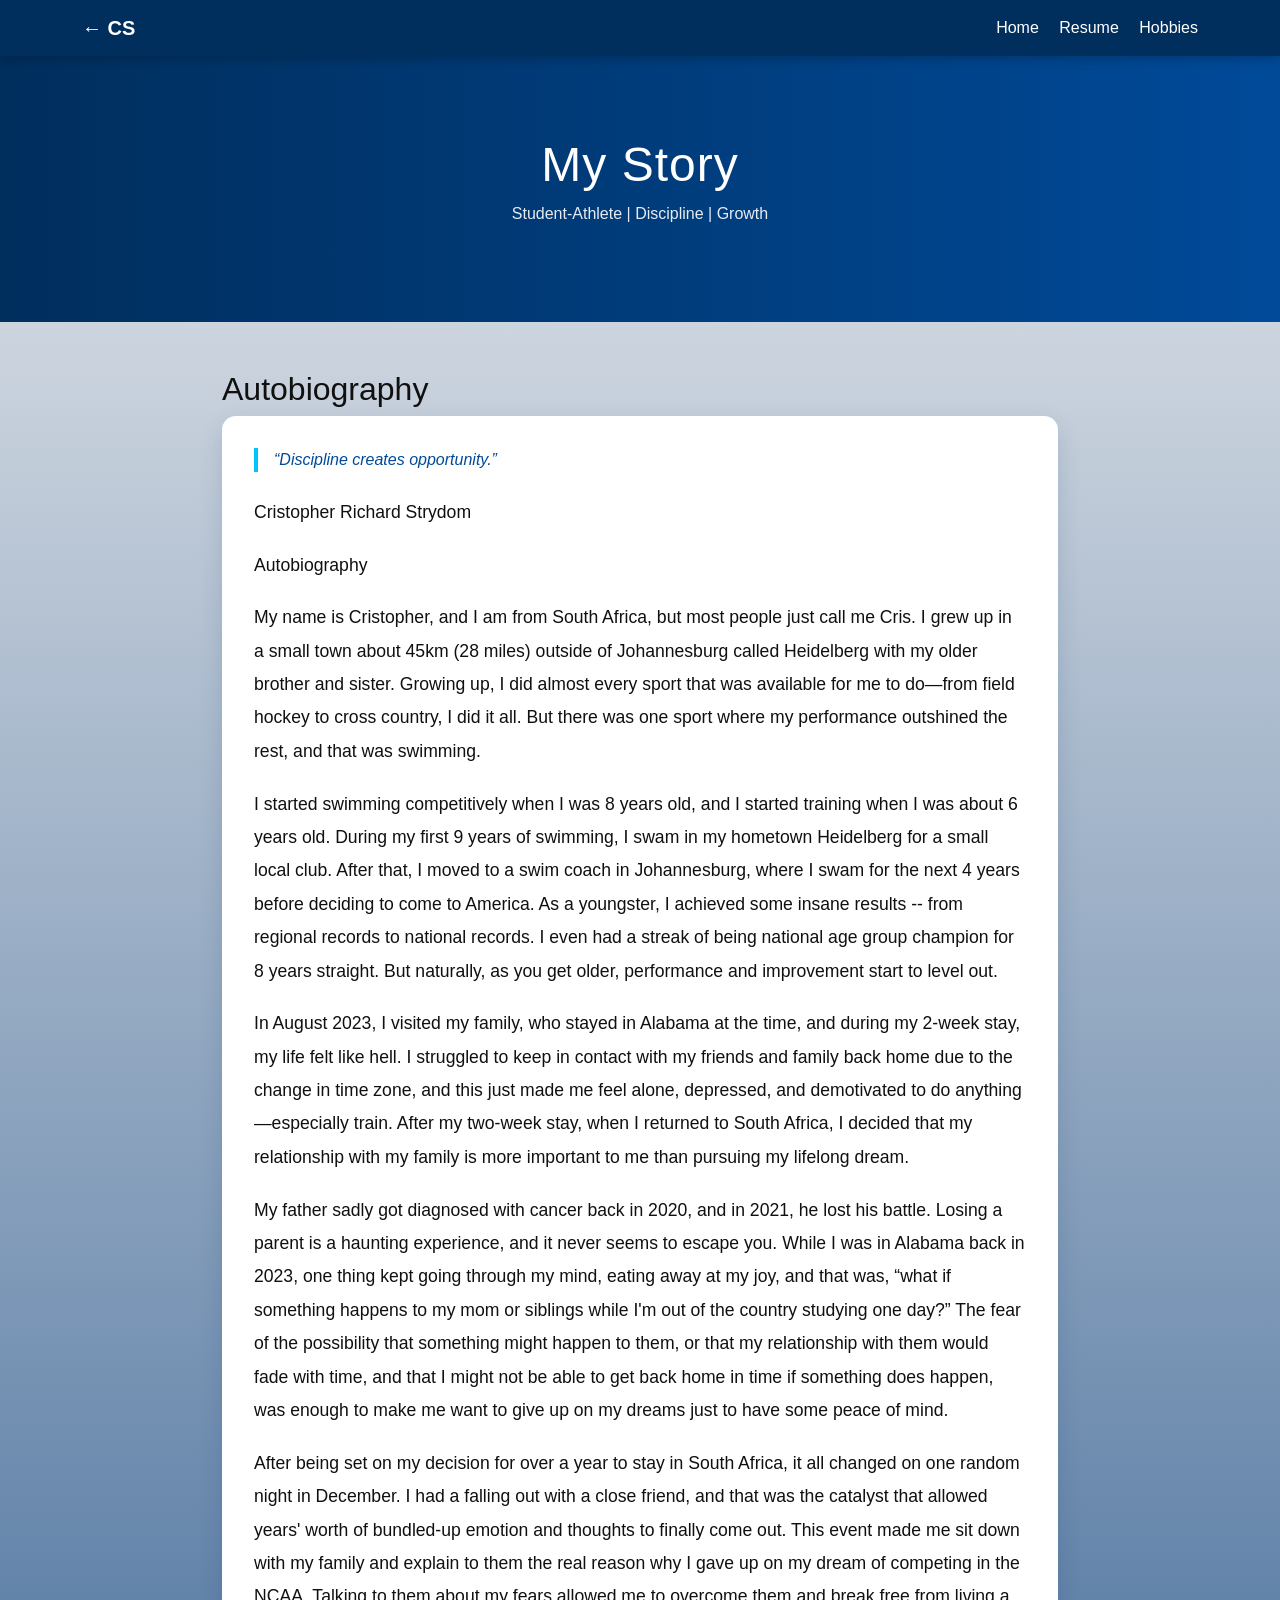
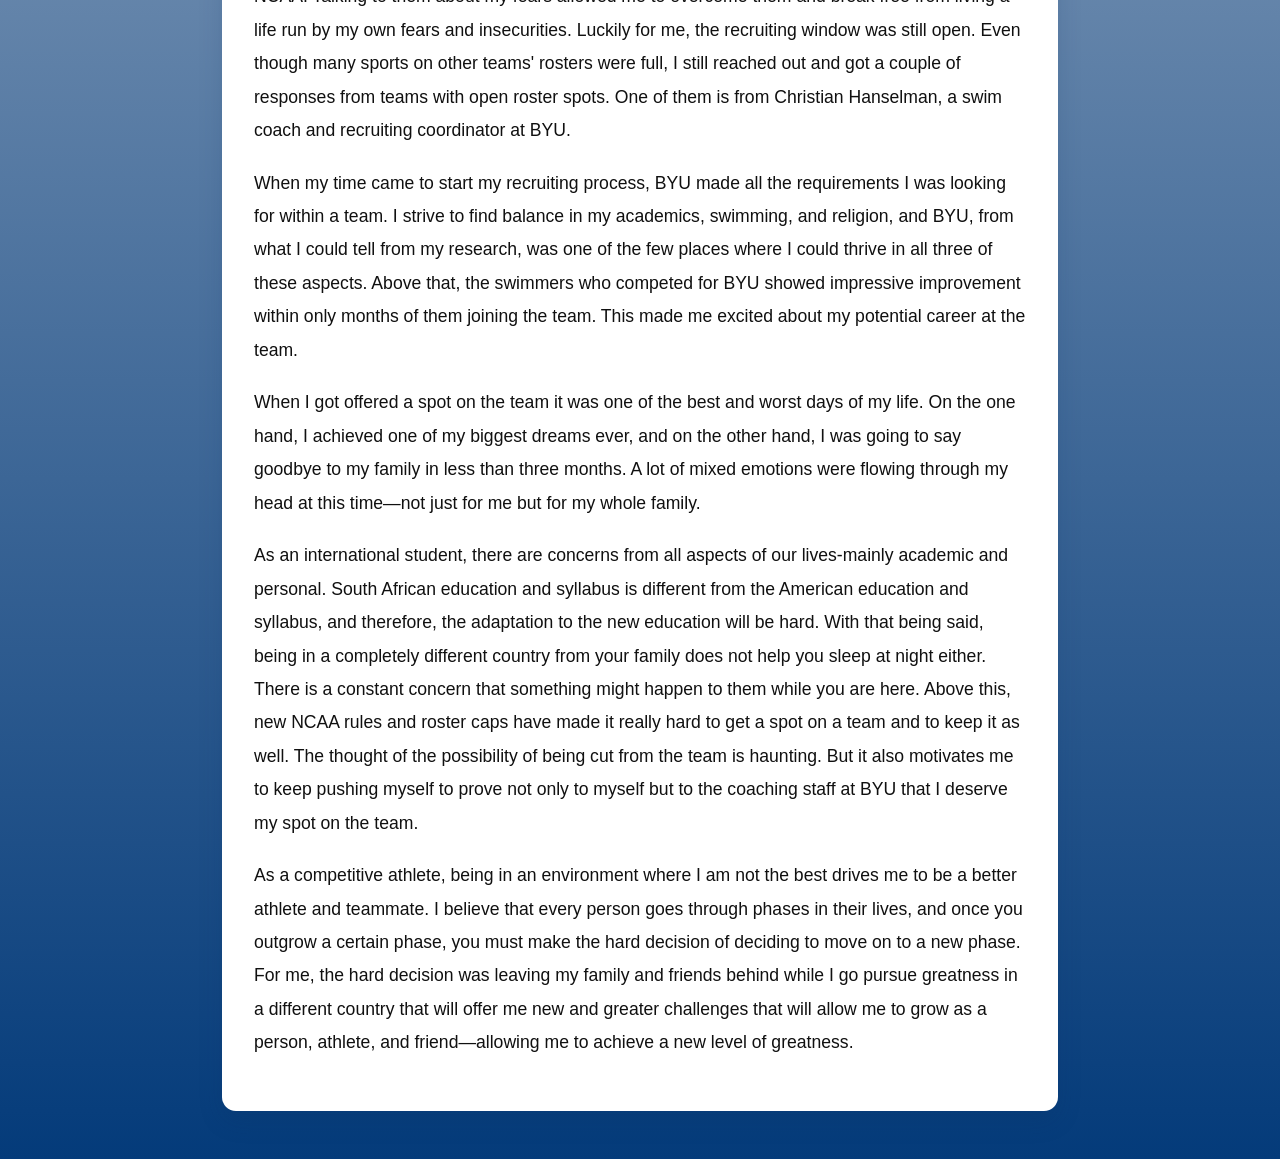
<file: Autobiography.html>
<!DOCTYPE html>
<html lang="en">
<head>
    <meta charset="utf-8">
    <meta name="viewport" content="width=device-width, initial-scale=1">
    <title>Autobiography | Cristopher Strydom</title>

    <!-- Bootstrap -->
    <link href="https://cdn.jsdelivr.net/npm/bootstrap@5.2.3/dist/css/bootstrap.min.css" rel="stylesheet">

    <!-- Your BYU CSS -->
    <link href="css/Autobiography.css" rel="stylesheet">
</head>

<body>

<!-- NAVBAR -->
<nav class="navbar navbar-expand-lg navbar-dark">
    <div class="container">
        <!-- Clickable logo (goes home) -->
        <a class="navbar-brand" href="index.html">← CS</a>

        <!-- Navigation links -->
        <div>
            <a class="nav-link d-inline" href="index.html">Home</a>
            <a class="nav-link d-inline" href="resume.html">Resume</a>
            <a class="nav-link d-inline" href="hobbies.html">Hobbies</a>
        </div>
    </div>
</nav>

<!-- HEADER -->
<header class="page-header">
    <h1>My Story</h1>
    <p>Student-Athlete | Discipline | Growth</p>
</header>

<!-- AUTOBIOGRAPHY SECTION -->
<section class="section">
    <h2>Autobiography</h2>

    <div class="card-custom">

        <!-- Quote -->
        <div class="autobio-quote">
            “Discipline creates opportunity.”
        </div>
        <p>
        Cristopher Richard Strydom 
        <p>Autobiography</p>

<p>My name is Cristopher, and I am from South Africa, but most people just call me Cris. I grew up in a small town about 45km (28 miles) outside of Johannesburg called Heidelberg with my older brother and sister. Growing up, I did almost every sport that was available for me to do—from field hockey to cross country, I did it all. But there was one sport where my performance outshined the rest, and that was swimming.</p>

<p>I started swimming competitively when I was 8 years old, and I started training when I was about 6 years old. During my first 9 years of swimming, I swam in my hometown Heidelberg for a small local club. After that, I moved to a swim coach in Johannesburg, where I swam for the next 4 years before deciding to come to America. As a youngster, I achieved some insane results -- from regional records to national records. I even had a streak of being national age group champion for 8 years straight. But naturally, as you get older, performance and improvement start to level out.</p>

<p>In August 2023, I visited my family, who stayed in Alabama at the time, and during my 2-week stay, my life felt like hell. I struggled to keep in contact with my friends and family back home due to the change in time zone, and this just made me feel alone, depressed, and demotivated to do anything—especially train. After my two-week stay, when I returned to South Africa, I decided that my relationship with my family is more important to me than pursuing my lifelong dream. </p>

<p>My father sadly got diagnosed with cancer back in 2020, and in 2021, he lost his battle. Losing a parent is a haunting experience, and it never seems to escape you. While I was in Alabama back in 2023, one thing kept going through my mind, eating away at my joy, and that was, “what if something happens to my mom or siblings while I'm out of the country studying one day?” The fear of the possibility that something might happen to them, or that my relationship with them would fade with time, and that I might not be able to get back home in time if something does happen, was enough to make me want to give up on my dreams just to have some peace of mind.</p> 

<p>After being set on my decision for over a year to stay in South Africa, it all changed on one random night in December. I had a falling out with a close friend, and that was the catalyst that allowed years' worth of bundled-up emotion and thoughts to finally come out. This event made me sit down with my family and explain to them the real reason why I gave up on my dream of competing in the NCAA. Talking to them about my fears allowed me to overcome them and break free from living a life run by my own fears and insecurities. Luckily for me, the recruiting window was still open. Even though many sports on other teams' rosters were full, I still reached out and got a couple of responses from teams with open roster spots. One of them is from Christian Hanselman, a swim coach and recruiting coordinator at BYU.</p> 

<p>When my time came to start my recruiting process, BYU made all the requirements I was looking for within a team. I strive to find balance in my academics, swimming, and religion, and BYU, from what I could tell from my research, was one of the few places where I could thrive in all three of these aspects. Above that, the swimmers who competed for BYU showed impressive improvement within only months of them joining the team. This made me excited about my potential career at the team. </p>

<p>When I got offered a spot on the team it was one of the best and worst days of my life. On the one hand, I achieved one of my biggest dreams ever, and on the other hand, I was going to say goodbye to my family in less than three months. A lot of mixed emotions were flowing through my head at this time—not just for me but for my whole family. </p>

<p>As an international student, there are concerns from all aspects of our lives-mainly academic and personal. South African education and syllabus is different from the American education and syllabus, and therefore, the adaptation to the new education will be hard. With that being said, being in a completely different country from your family does not help you sleep at night either. There is a constant concern that something might happen to them while you are here. Above this, new NCAA rules and roster caps have made it really hard to get a spot on a team and to keep it as well. The thought of the possibility of being cut from the team is haunting. But it also motivates me to keep pushing myself to prove not only to myself but to the coaching staff at BYU that I deserve my spot on the team. </p>

<p>As a competitive athlete, being in an environment where I am not the best drives me to be a better athlete and teammate. I believe that every person goes through phases in their lives, and once you outgrow a certain phase, you must make the hard decision of deciding to move on to a new phase. For me, the hard decision was leaving my family and friends behind while I go pursue greatness in a different country that will offer me new and greater challenges that will allow me to grow as a person, athlete, and friend—allowing me to achieve a new level of greatness. </p>
        </p>
    </div>
</section>
</file>
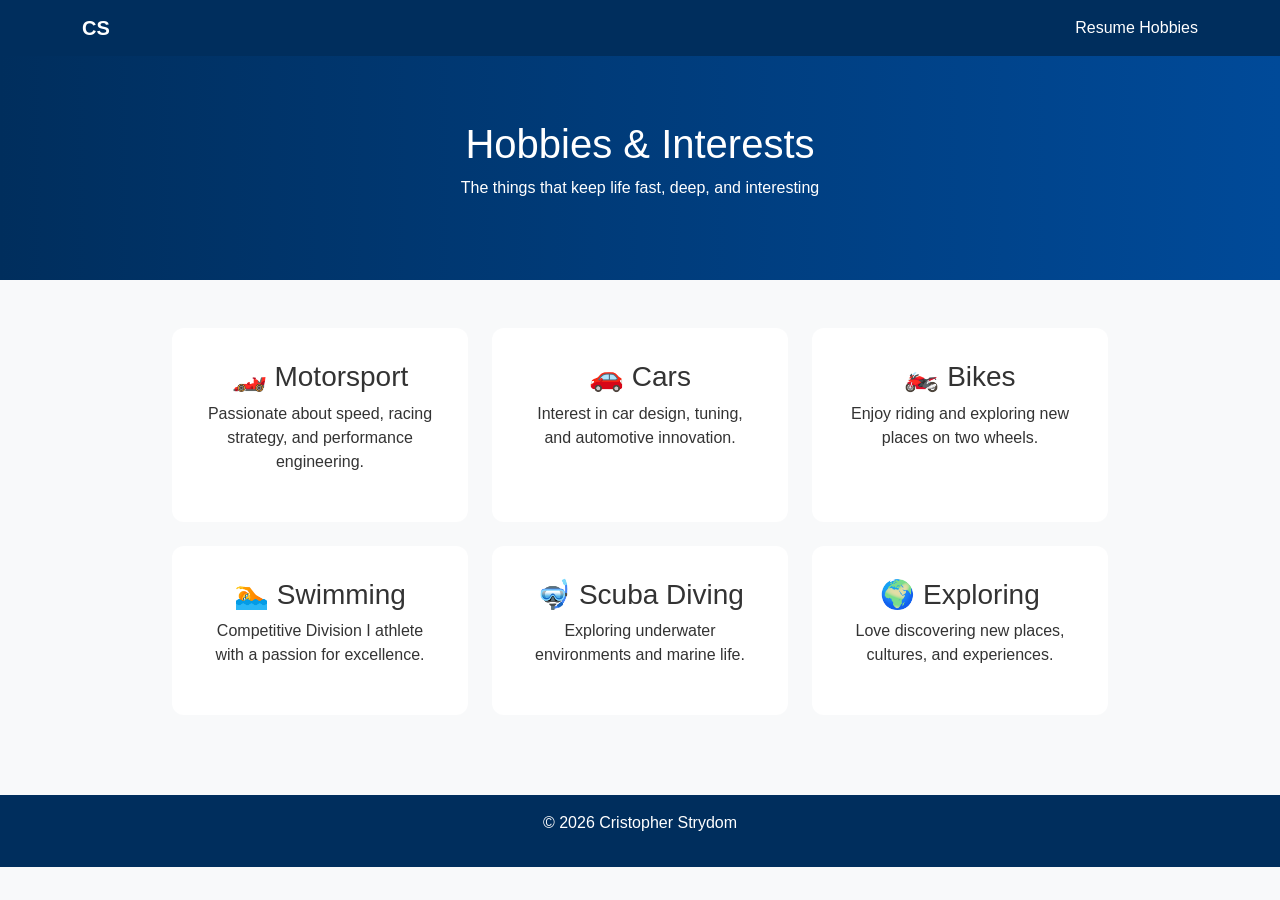
<file: Hobbies.html>
<!DOCTYPE html>
<html lang="en">
<head>
    <meta charset="utf-8">
    <meta name="viewport" content="width=device-width, initial-scale=1">
    <title>Hobbies | Cristopher Strydom</title>

    <link href="https://cdn.jsdelivr.net/npm/bootstrap@5.2.3/dist/css/bootstrap.min.css" rel="stylesheet">
    <link href="css/pages.css" rel="stylesheet">
</head>

<body>

<nav class="navbar navbar-expand-lg navbar-dark">
    <div class="container">
        <a class="navbar-brand" href="index.html">CS</a>
        <div>
            <a class="nav-link d-inline" href="resume.html">Resume</a>
            <a class="nav-link d-inline" href="hobbies.html">Hobbies</a>
        </div>
    </div>
</nav>

<header class="page-header">
    <h1>Hobbies & Interests</h1>
    <p>The things that keep life fast, deep, and interesting</p>
</header>

<section class="section">
    <div class="hobby-grid">

        <div class="hobby-item">
            <h3>🏎️ Motorsport</h3>
            <p>Passionate about speed, racing strategy, and performance engineering.</p>
        </div>

        <div class="hobby-item">
            <h3>🚗 Cars</h3>
            <p>Interest in car design, tuning, and automotive innovation.</p>
        </div>

        <div class="hobby-item">
            <h3>🏍️ Bikes</h3>
            <p>Enjoy riding and exploring new places on two wheels.</p>
        </div>

        <div class="hobby-item">
            <h3>🏊 Swimming</h3>
            <p>Competitive Division I athlete with a passion for excellence.</p>
        </div>

        <div class="hobby-item">
            <h3>🤿 Scuba Diving</h3>
            <p>Exploring underwater environments and marine life.</p>
        </div>

        <div class="hobby-item">
            <h3>🌍 Exploring</h3>
            <p>Love discovering new places, cultures, and experiences.</p>
        </div>

    </div>
</section>

<footer>
    <p>© 2026 Cristopher Strydom</p>
</footer>

<script src="https://cdn.jsdelivr.net/npm/bootstrap@5.2.3/dist/js/bootstrap.bundle.min.js"></script>
</body>
</html>
</file>
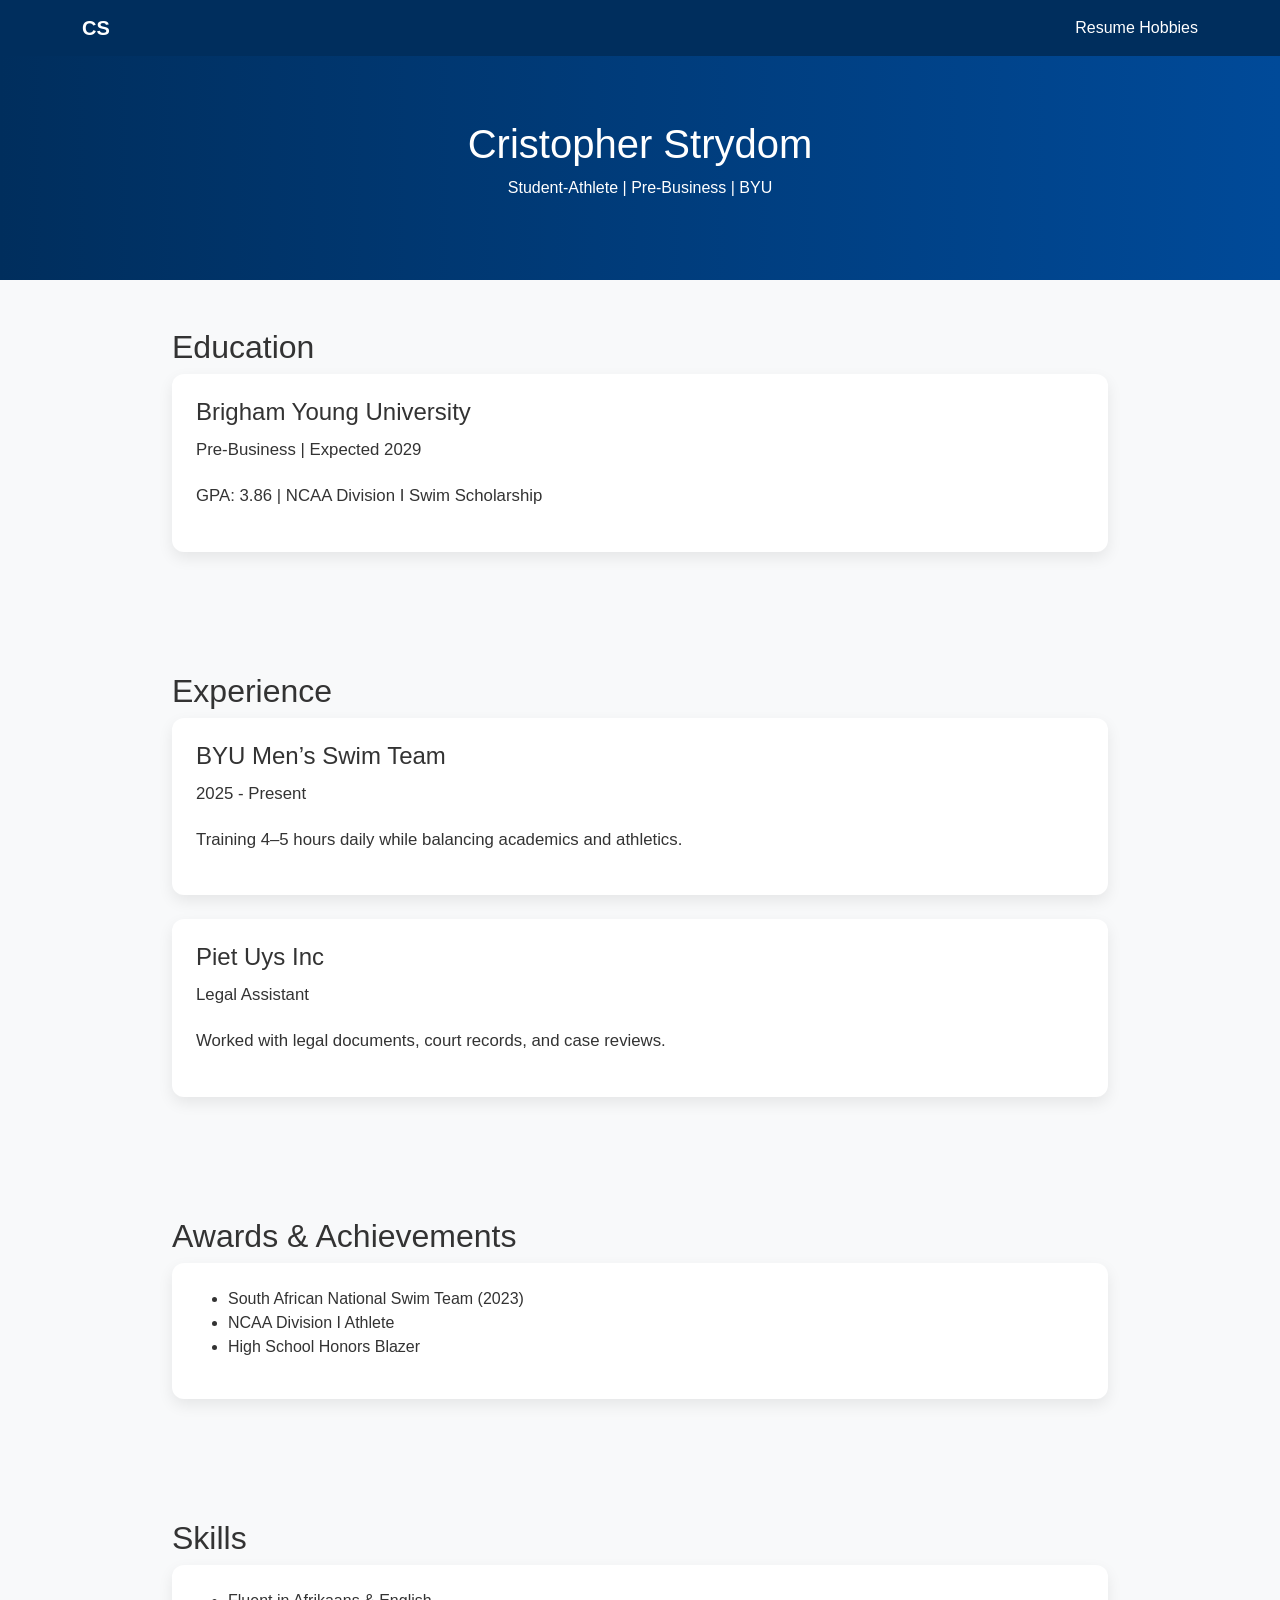
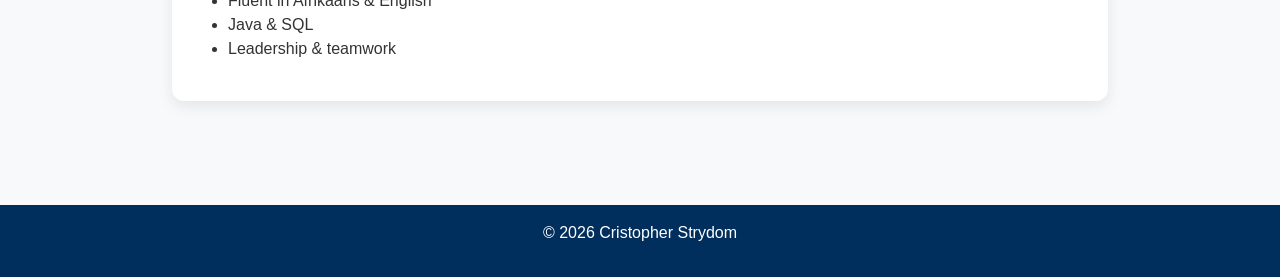
<file: Resume.html>
<!DOCTYPE html>
<html lang="en">
<head>
    <meta charset="utf-8">
    <meta name="viewport" content="width=device-width, initial-scale=1">
    <title>Resume | Cristopher Strydom</title>

    <link href="https://cdn.jsdelivr.net/npm/bootstrap@5.2.3/dist/css/bootstrap.min.css" rel="stylesheet">
    <link href="css/pages.css" rel="stylesheet">
</head>
<body>
<nav class="navbar navbar-expand-lg navbar-dark">
    <div class="container">
        <a class="navbar-brand" href="index.html">CS</a>
        <div>
            <a class="nav-link d-inline" href="resume.html">Resume</a>
            <a class="nav-link d-inline" href="hobbies.html">Hobbies</a>
        </div>
    </div>
</nav>
<header class="page-header">
    <h1>Cristopher Strydom</h1>
    <p>Student-Athlete | Pre-Business | BYU</p>
</header>
<section class="section">
    <h2>Education</h2>
    <div class="card-custom">
        <h4>Brigham Young University</h4>
        <p>Pre-Business | Expected 2029</p>
        <p>GPA: 3.86 | NCAA Division I Swim Scholarship</p>
    </div>
</section>
<section class="section">
    <h2>Experience</h2>
    <div class="card-custom">
        <h4>BYU Men’s Swim Team</h4>
        <p>2025 - Present</p>
        <p>Training 4–5 hours daily while balancing academics and athletics.</p>
    </div>
    <div class="card-custom">
        <h4>Piet Uys Inc</h4>
        <p>Legal Assistant</p>
        <p>Worked with legal documents, court records, and case reviews.</p>
    </div>
</section>
<section class="section">
    <h2>Awards & Achievements</h2>
    <div class="card-custom">
        <ul>
            <li>South African National Swim Team (2023)</li>
            <li>NCAA Division I Athlete</li>
            <li>High School Honors Blazer</li>
        </ul>
    </div>
</section>
<section class="section">
    <h2>Skills</h2>
    <div class="card-custom">
        <ul>
            <li>Fluent in Afrikaans & English</li>
            <li>Java & SQL</li>
            <li>Leadership & teamwork</li>
        </ul>
    </div>
</section>
<footer>
    <p>© 2026 Cristopher Strydom</p>
</footer>

<script src="https://cdn.jsdelivr.net/npm/bootstrap@5.2.3/dist/js/bootstrap.bundle.min.js"></script>
</body>
</html>
</file>
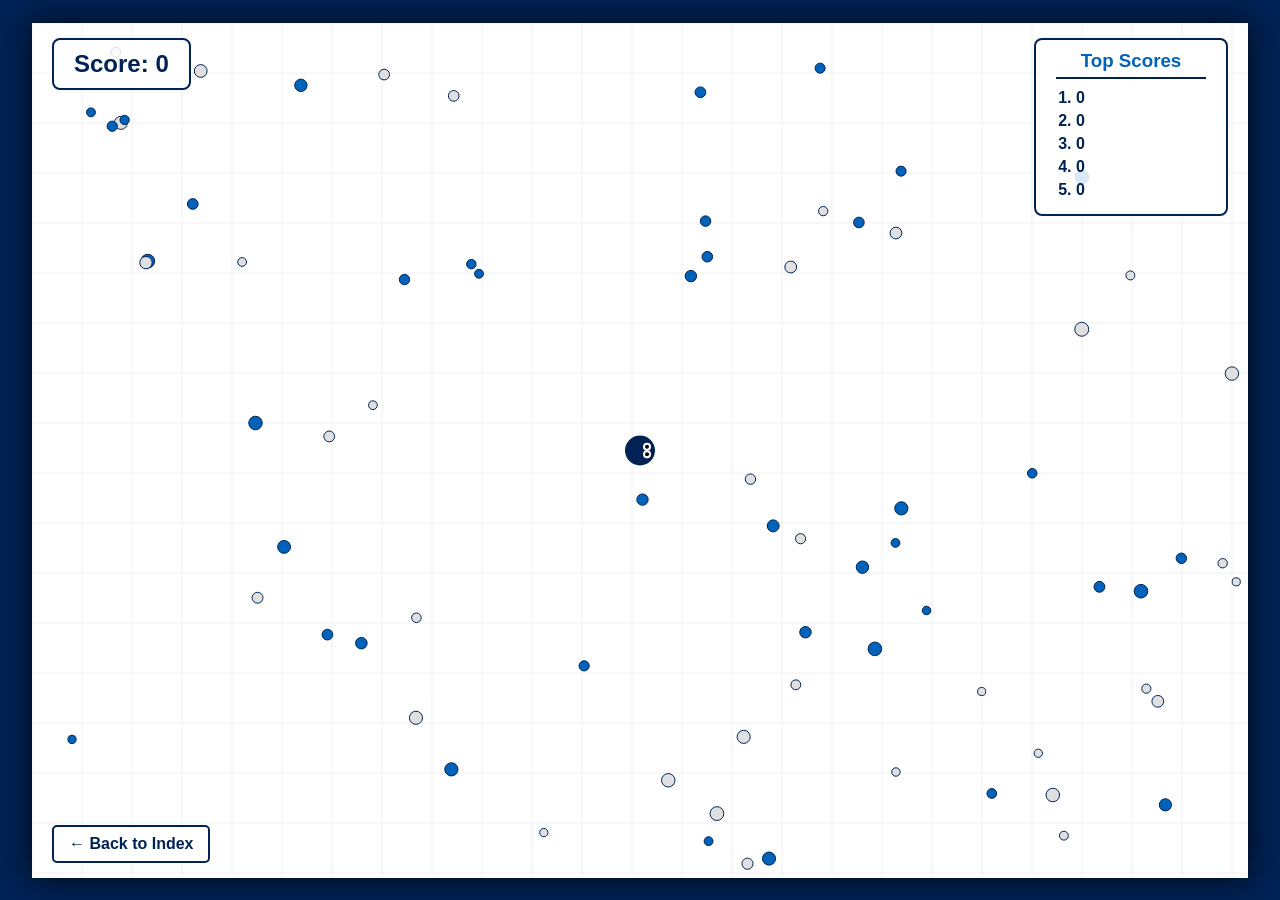
<file: Snakeio.html>
<!DOCTYPE html>
<html lang="en">
<head>
    <meta charset="UTF-8">
    <meta name="viewport" content="width=device-width, initial-scale=1.0">
    <title>BYU Snake - Advanced</title>
    <style>
        body {
            margin: 0;
            overflow: hidden;
            background-color: #002255; /* BYU Navy */
            display: flex;
            justify-content: center;
            align-items: center;
            height: 100vh;
            font-family: 'Arial', sans-serif;
            color: #002255;
        }

        #gameContainer {
            position: relative;
            box-shadow: 0 0 30px rgba(0, 0, 0, 0.8);
        }

        #gameCanvas {
            background-color: #ffffff;
            cursor: crosshair;
            display: block;
        }

        /* UI Elements */
        .panel {
            position: absolute;
            background: rgba(255, 255, 255, 0.85);
            padding: 10px 20px;
            border-radius: 8px;
            border: 2px solid #002255;
            pointer-events: none;
        }

        #ui {
            top: 15px;
            left: 20px;
            font-size: 24px;
            font-weight: bold;
        }

        /* Navigation Button */
        .nav-btn {
            position: absolute;
            bottom: 15px;
            left: 20px;
            background: rgba(255, 255, 255, 0.85);
            color: #002255;
            text-decoration: none;
            padding: 8px 15px;
            border-radius: 5px;
            font-weight: bold;
            border: 2px solid #002255;
            transition: all 0.2s;
            pointer-events: auto;
        }

        .nav-btn:hover {
            background: #0062B8;
            color: white;
        }

        #leaderboardPanel {
            top: 15px;
            right: 20px;
            font-size: 16px;
            min-width: 150px;
        }

        #leaderboardPanel h3 {
            margin: 0 0 10px 0;
            text-align: center;
            color: #0062B8; /* BYU Royal */
            border-bottom: 2px solid #002255;
            padding-bottom: 5px;
        }

        #leaderboardList {
            margin: 0;
            padding-left: 20px;
        }

        #leaderboardList li {
            margin-bottom: 5px;
            font-weight: bold;
        }

        /* Game Over Screen */
        #gameOverScreen {
            display: none;
            position: absolute;
            top: 50%;
            left: 50%;
            transform: translate(-50%, -50%);
            background: rgba(255, 255, 255, 0.95);
            padding: 40px;
            border-radius: 15px;
            border: 4px solid #002255;
            text-align: center;
            pointer-events: auto;
            z-index: 10;
        }

        #gameOverScreen h1 {
            margin-top: 0;
            color: #002255;
            font-size: 48px;
        }

        #finalScore {
            font-size: 24px;
            margin-bottom: 20px;
            font-weight: bold;
        }

        .btn-group {
            display: flex;
            flex-direction: column;
            gap: 10px;
        }

        button {
            background-color: #0062B8;
            color: white;
            border: none;
            padding: 15px 30px;
            font-size: 20px;
            font-weight: bold;
            border-radius: 8px;
            cursor: pointer;
            transition: background 0.2s;
        }

        button:hover {
            background-color: #002255;
        }

        .secondary-btn {
            background-color: #e0e0e0;
            color: #002255;
            font-size: 16px;
            padding: 10px;
            text-decoration: none;
            border-radius: 8px;
            font-weight: bold;
        }

        .secondary-btn:hover {
            background-color: #cccccc;
        }
    </style>
</head>
<body>

    <div id="gameContainer">
        <a href="index.html" class="nav-btn">← Back to Index</a>

        <div id="ui" class="panel">Score: <span id="score">0</span></div>
        
        <div id="leaderboardPanel" class="panel">
            <h3>Top Scores</h3>
            <ol id="leaderboardList"></ol>
        </div>

        <div id="gameOverScreen">
            <h1>GAME OVER</h1>
            <div id="finalScore">You scored: <span>0</span></div>
            <div class="btn-group">
                <button onclick="resetGame()">Play Again</button>
                <a href="index.html" class="secondary-btn">Exit to Home</a>
            </div>
        </div>

        <canvas id="gameCanvas"></canvas>
    </div>

    <script>
        const canvas = document.getElementById('gameCanvas');
        const ctx = canvas.getContext('2d');
        const scoreElement = document.getElementById('score');
        const gameOverScreen = document.getElementById('gameOverScreen');
        const finalScoreElement = document.querySelector('#finalScore span');
        const leaderboardList = document.getElementById('leaderboardList');

        canvas.width = window.innerWidth * 0.95;
        canvas.height = window.innerHeight * 0.95;

        const BYU_NAVY = '#002255';
        const BYU_ROYAL = '#0062B8';
        const WHITE = '#FFFFFF';

        let mouse = { x: canvas.width / 2, y: canvas.height / 2 };
        
        canvas.addEventListener('mousemove', (e) => {
            const rect = canvas.getBoundingClientRect();
            mouse.x = e.clientX - rect.left;
            mouse.y = e.clientY - rect.top;
        });

        let snake, score, foods, isGameOver;
        const foodCount = 75;

        let highScores = JSON.parse(localStorage.getItem('byuSnakeScores')) || [0, 0, 0, 0, 0];

        function updateLeaderboardUI() {
            leaderboardList.innerHTML = '';
            highScores.forEach(s => {
                let li = document.createElement('li');
                li.innerText = s;
                leaderboardList.appendChild(li);
            });
        }

        function saveScore(newScore) {
            highScores.push(newScore);
            highScores.sort((a, b) => b - a);
            highScores = highScores.slice(0, 5);
            localStorage.setItem('byuSnakeScores', JSON.stringify(highScores));
            updateLeaderboardUI();
        }

        function spawnFood() {
            return {
                x: Math.random() * (canvas.width - 20) + 10,
                y: Math.random() * (canvas.height - 20) + 10,
                radius: Math.random() * 3 + 4,
                color: Math.random() > 0.5 ? BYU_ROYAL : '#e0e0e0' 
            };
        }

        function init() {
            isGameOver = false;
            score = 0;
            scoreElement.innerText = score;
            gameOverScreen.style.display = 'none';
            mouse = { x: canvas.width / 2, y: canvas.height / 2 };

            snake = {
                x: canvas.width / 2,
                y: canvas.height / 2,
                radius: 16,
                speed: 4.5,
                history: [],
                length: 15,
                segmentSpacing: 4
            };

            foods = [];
            for(let i = 0; i < foodCount; i++) {
                foods.push(spawnFood());
            }

            updateLeaderboardUI();
        }

        function drawCircle(x, y, radius, fillColor, strokeColor, lineWidth = 0) {
            ctx.beginPath();
            ctx.arc(x, y, radius, 0, Math.PI * 2);
            ctx.fillStyle = fillColor;
            ctx.fill();
            if (lineWidth > 0) {
                ctx.lineWidth = lineWidth;
                ctx.strokeStyle = strokeColor;
                ctx.stroke();
            }
            ctx.closePath();
        }

        function drawGrid() {
            ctx.strokeStyle = '#f0f0f0';
            ctx.lineWidth = 1;
            const gridSize = 50;
            for(let i = 0; i < canvas.width; i += gridSize) {
                ctx.beginPath(); ctx.moveTo(i, 0); ctx.lineTo(i, canvas.height); ctx.stroke();
            }
            for(let i = 0; i < canvas.height; i += gridSize) {
                ctx.beginPath(); ctx.moveTo(0, i); ctx.lineTo(canvas.width, i); ctx.stroke();
            }
        }

        function triggerGameOver() {
            isGameOver = true;
            saveScore(score);
            finalScoreElement.innerText = score;
            gameOverScreen.style.display = 'block';
        }

        function update() {
            if (isGameOver) return;

            let dx = mouse.x - snake.x;
            let dy = mouse.y - snake.y;
            let distanceToMouse = Math.sqrt(dx * dx + dy * dy);
            
            let isMoving = distanceToMouse > snake.speed;

            if (isMoving) {
                snake.x += (dx / distanceToMouse) * snake.speed;
                snake.y += (dy / distanceToMouse) * snake.speed;

                snake.x = Math.max(snake.radius, Math.min(canvas.width - snake.radius, snake.x));
                snake.y = Math.max(snake.radius, Math.min(canvas.height - snake.radius, snake.y));

                snake.history.unshift({ x: snake.x, y: snake.y });
                if (snake.history.length > snake.length * snake.segmentSpacing + 5) {
                    snake.history.pop();
                }

                const safeDistance = snake.segmentSpacing * 6; 
                for (let i = safeDistance; i < snake.history.length; i++) {
                    let segment = snake.history[i];
                    let distToSegment = Math.sqrt(Math.pow(snake.x - segment.x, 2) + Math.pow(snake.y - segment.y, 2));
                    if (distToSegment < snake.radius * 0.8) {
                        triggerGameOver();
                        return;
                    }
                }
            }

            for (let i = foods.length - 1; i >= 0; i--) {
                let f = foods[i];
                let fdx = f.x - snake.x;
                let fdy = f.y - snake.y;
                let distanceToFood = Math.sqrt(fdx * fdx + fdy * fdy);
                
                if (distanceToFood < snake.radius + f.radius) {
                    foods.splice(i, 1); 
                    snake.length += 2;  
                    score += 10;        
                    scoreElement.innerText = score;
                    foods.push(spawnFood()); 
                }
            }
        }

        function draw() {
            ctx.clearRect(0, 0, canvas.width, canvas.height);
            drawGrid();

            if (!isGameOver) {
                foods.forEach(f => {
                    drawCircle(f.x, f.y, f.radius, f.color, BYU_NAVY, 1);
                });

                for (let i = snake.length - 1; i >= 0; i--) {
                    let index = i * snake.segmentSpacing;
                    if (index < snake.history.length) {
                        let pos = snake.history[index];
                        let segmentColor = (i % 2 === 0) ? BYU_NAVY : WHITE;
                        let taperScale = (i > snake.length - 5) ? 1 - ((i - (snake.length - 5)) * 0.15) : 1;
                        drawCircle(pos.x, pos.y, snake.radius * 0.9 * taperScale, segmentColor, BYU_NAVY, 2);
                    }
                }
                
                drawCircle(snake.x, snake.y, snake.radius, BYU_NAVY, WHITE, 2);
                
                let angle = Math.atan2(mouse.y - snake.y, mouse.x - snake.x);
                let eyeDistance = snake.radius * 0.5;
                let eyeSpread = 0.5; 

                let leftEyeX = snake.x + Math.cos(angle - eyeSpread) * eyeDistance;
                let leftEyeY = snake.y + Math.sin(angle - eyeSpread) * eyeDistance;
                drawCircle(leftEyeX, leftEyeY, 4, WHITE);
                drawCircle(leftEyeX, leftEyeY, 2, 'black'); 

                let rightEyeX = snake.x + Math.cos(angle + eyeSpread) * eyeDistance;
                let rightEyeY = snake.y + Math.sin(angle + eyeSpread) * eyeDistance;
                drawCircle(rightEyeX, rightEyeY, 4, WHITE);
                drawCircle(rightEyeX, rightEyeY, 2, 'black'); 
            }
        }

        function loop() {
            update();
            draw();
            requestAnimationFrame(loop);
        }

        function resetGame() {
            init();
        }

        window.addEventListener('resize', () => {
            canvas.width = window.innerWidth * 0.95;
            canvas.height = window.innerHeight * 0.95;
        });

        init();
        loop();

    </script>
</body>
</html>
</file>
<file: css/Autobiography.css>
/* GENERAL */
body {
    font-family: 'Muli', sans-serif;
    background: linear-gradient(to bottom, #e7e9ec, #043b7a);
    color: #101010;
    margin: 0;
}

/* NAVBAR */
.navbar {
    background-color: #002e5d !important;
    box-shadow: 0 4px 10px rgba(0,0,0,0.2);
}

.navbar-brand {
    font-weight: bold;
    color: white !important;
}

.nav-link {
    color: white !important;
    margin-left: 1rem;
    transition: 0.3s;
}

.nav-link:hover {
    color: #00c2ff !important;
}

/* HEADER */
.page-header {
    padding: 5rem 2rem;
    background: linear-gradient(to right, #002e5d, #004a99);
    color: white;
    text-align: center;
}

.page-header h1 {
    font-size: 3rem;
    letter-spacing: 1px;
}

.page-header p {
    opacity: 0.9;
}

/* SECTION */
.section {
    padding: 3rem 2rem;
    max-width: 900px;
    margin: auto;
}

/* AUTOBIO CARD */
.card-custom {
    background: white;
    padding: 2rem;
    border-radius: 14px;
    box-shadow: 0 10px 25px rgba(0, 46, 93, 0.15);
    transition: 0.3s;
}

.card-custom:hover {
    transform: translateY(-5px);
}

/* TEXT STYLING */
.card-custom p {
    line-height: 1.9;
    font-size: 1.1rem;
    margin-bottom: 1.2rem;
}

/* QUOTE */
.autobio-quote {
    font-style: italic;
    color: #004a99;
    margin-bottom: 1.5rem;
    border-left: 4px solid #00c2ff;
    padding-left: 1rem;
}

/* FOOTER */
footer {
    text-align: center;
    padding: 1rem;
    background: #002e5d;
    color: white;
    margin-top: 3rem;
}
</file>
<file: css/pages.css>
/* GENERAL */
body {
    font-family: 'Muli', sans-serif;
    background-color: #f8f9fa;
    color: #333;
}

/* NAVBAR */
.navbar {
    background-color: #002e5d !important;
}

.navbar-brand {
    font-weight: bold;
}

.nav-link {
    color: white !important;
}

.nav-link:hover {
    color: #00c2ff !important;
}

/* HEADER */
.page-header {
    padding: 4rem 2rem;
    background: linear-gradient(to right, #002e5d, #004a99);
    color: white;
    text-align: center;
}

/* SECTIONS */
.section {
    padding: 3rem 2rem;
    max-width: 1000px;
    margin: auto;
}

/* CARDS */
.card-custom {
    background: white;
    padding: 1.5rem;
    border-radius: 12px;
    margin-bottom: 1.5rem;
    box-shadow: 0 6px 15px rgba(0,0,0,0.08);
}

/* HOBBY GRID */
.hobby-grid {
    display: grid;
    grid-template-columns: repeat(auto-fit, minmax(250px, 1fr));
    gap: 1.5rem;
}

.hobby-item {
    background: white;
    border-radius: 12px;
    padding: 2rem;
    text-align: center;
    transition: 0.3s;
}

.hobby-item:hover {
    transform: translateY(-5px);
}

/* FOOTER */
footer {
    text-align: center;
    padding: 1rem;
    background: #002e5d;
    color: white;
    margin-top: 2rem;
}

.card-custom p {
    line-height: 1.8;
    font-size: 1.05rem;
    margin-bottom: 1rem;
}
</file>
